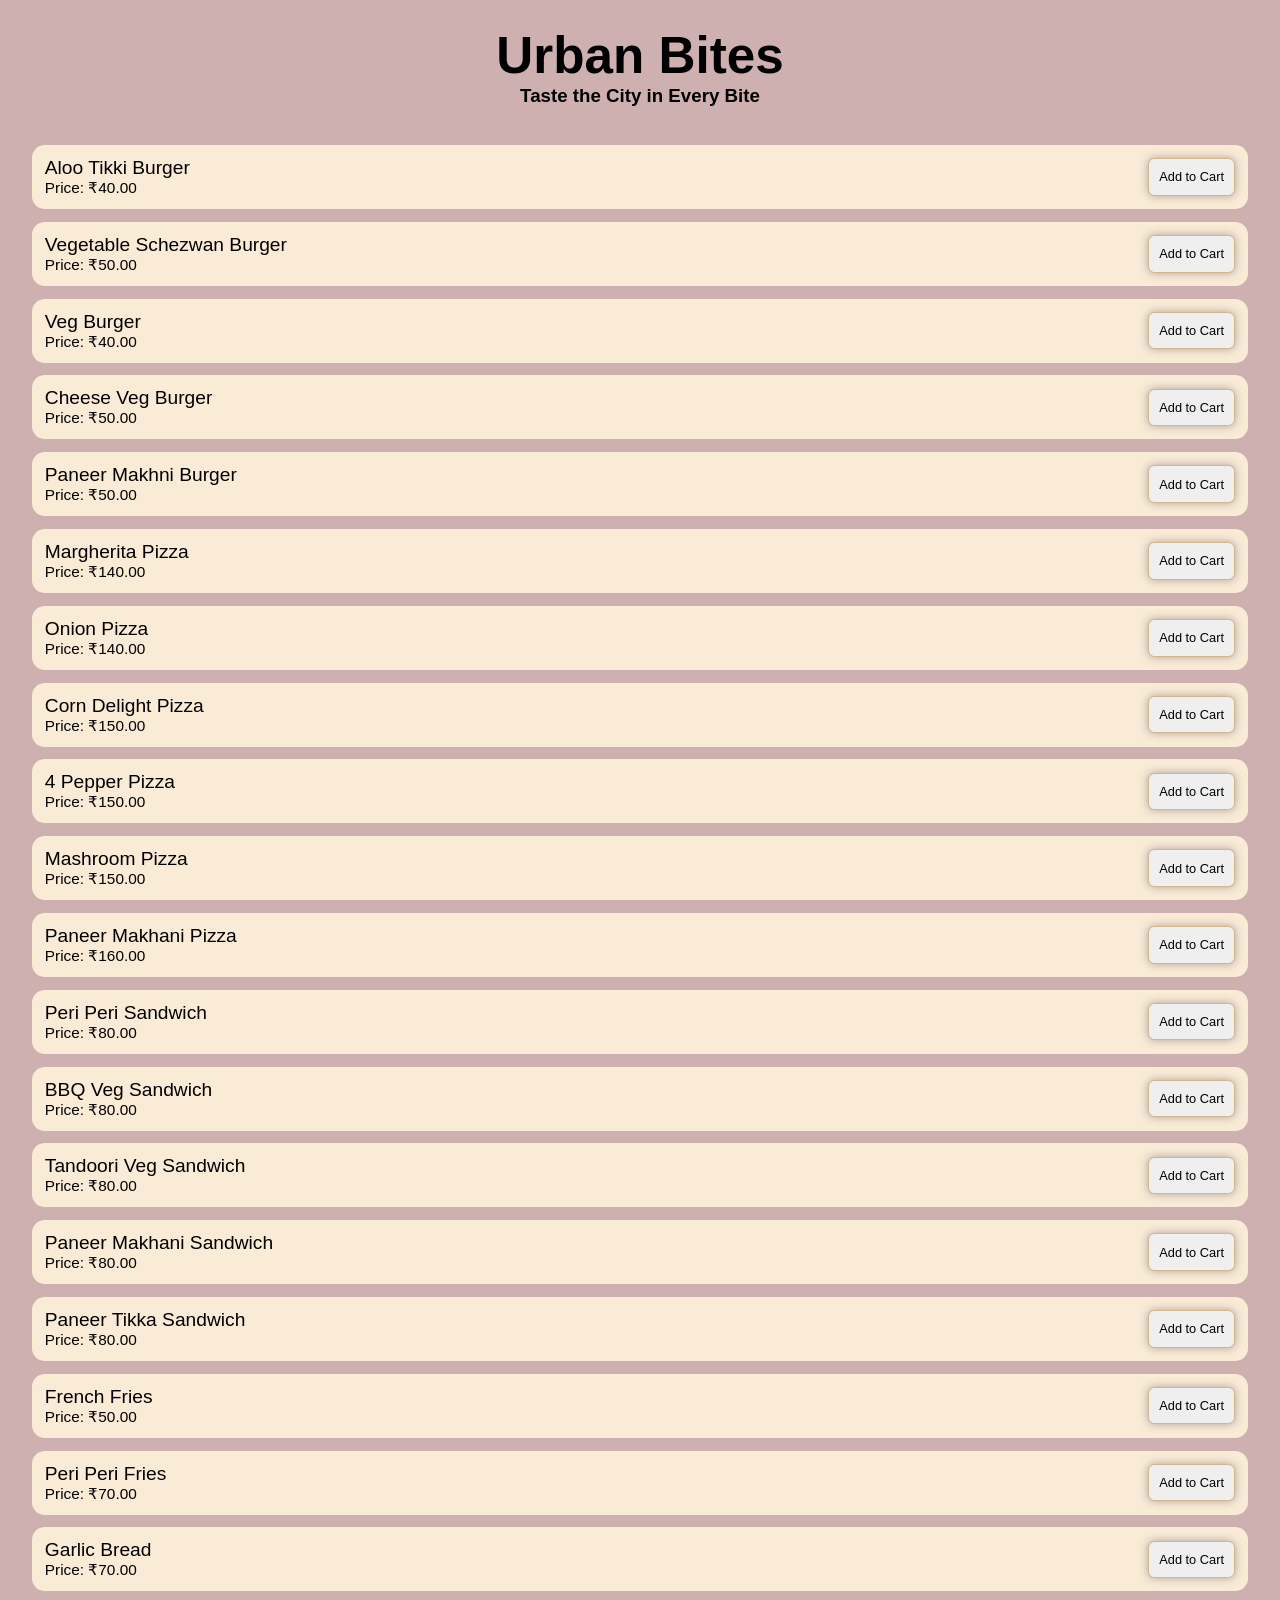
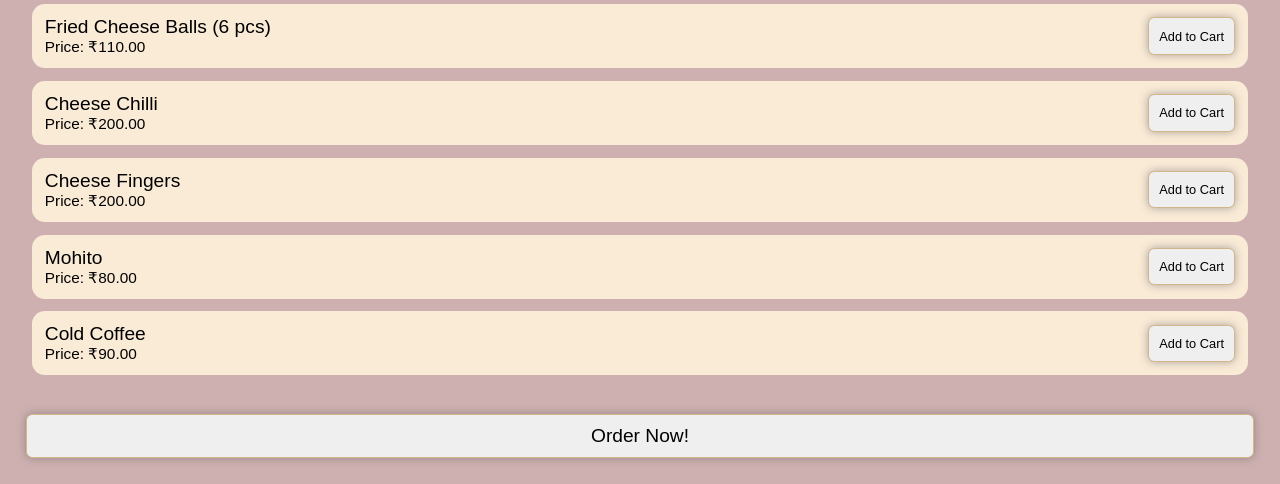
<file: index.html>
<!DOCTYPE html>
<html lang="en">
<head>
    <meta charset="UTF-8">
    <meta name="viewport" content="width=device-width, initial-scale=1.0">
    <title>Document</title>
    <link rel="stylesheet" href="style.css">
</head>
<body>
    <div class='container'>
        <div class="header">
            <h1>Urban Bites</h1>
            <h3>Taste the City in Every Bite</h3>
        </div>
        <div class="menu">
            <div id="food-items">
                
            </div>
        </div>
        <div id="order">
            <button>Order Now!</button>
        </div>
    </div>
    <script src="script.js"></script>
</body>
</html>
</file>
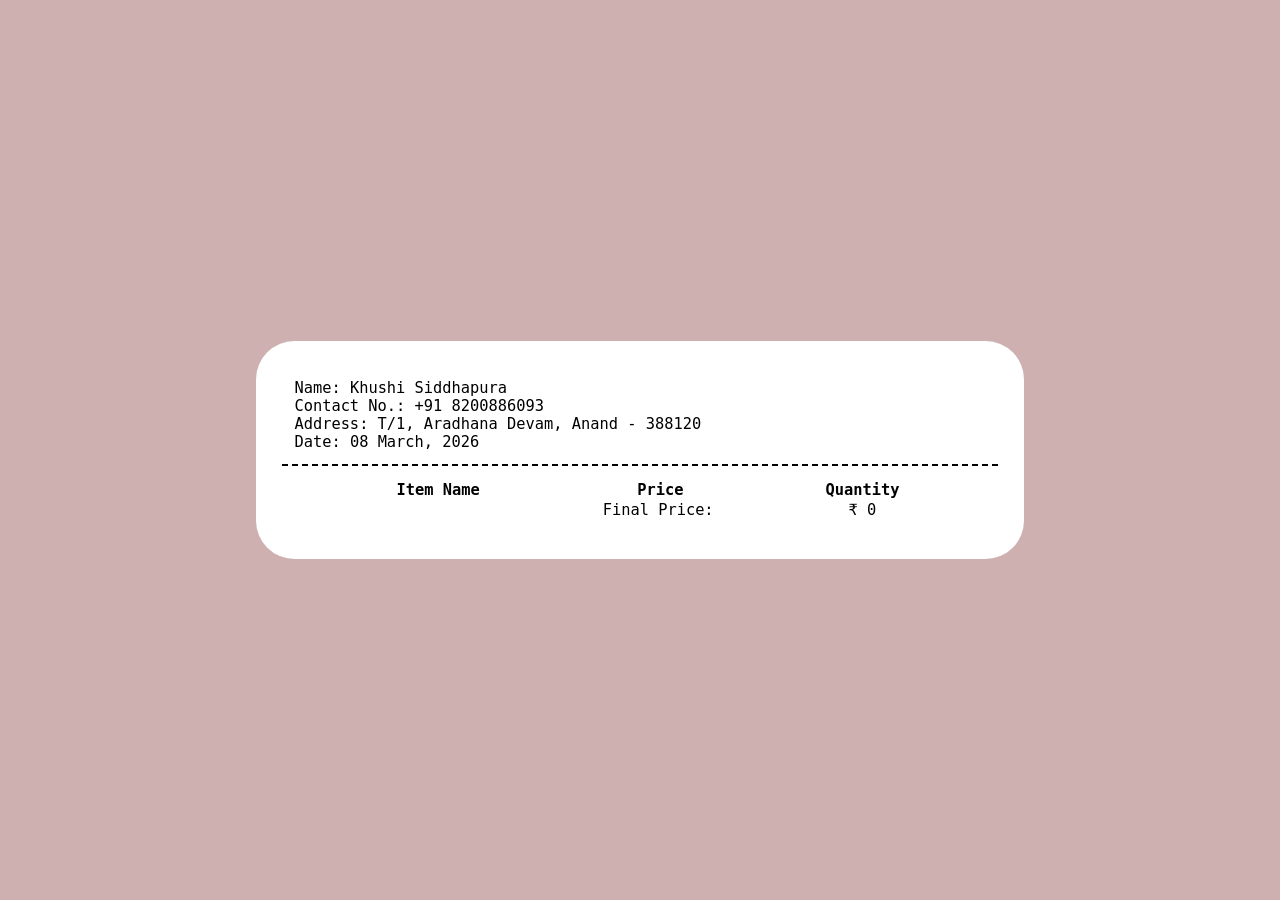
<file: order.html>
<!DOCTYPE html>
<html lang="en">
<head>
    <meta charset="UTF-8">
    <meta name="viewport" content="width=device-width, initial-scale=1.0">
    <title>Bill</title>
    <link rel="stylesheet" href="style.css">
</head>
<body>
    <div class="bill-container">
        <div class="bill">
            <div class="customer">
                <p><label for="name">Name</label><span>: Khushi Siddhapura</span></p>
                <p><label for="no">Contact No.</label><span>: +91 8200886093</span></p>
                <p><label for="add">Address</label><span>: T/1, Aradhana Devam, Anand - 388120</span></p>
                <p><label for="date">Date</label><span>: 08 March, 2026</span></p>
            </div>
            <div class="pricing">
                <table>
                    <thead>
                        <tr>
                            <th>Item Name</th>
                            <th>Price</th>
                            <th>Quantity</th>
                        </tr>
                    </thead>
                    <tbody id="billing">

                    </tbody>
                    <tr>
                        <td colspan="2" class="right">Final Price:</td>
                        <td id="total_pr">0</td>
                    </tr>
                </table>
            </div>
        </div>
    </div>
    <script src="script.js"></script>
</body>
</html>
</file>
<file: style.css>
* {
    margin: 0;
    padding: 0;
    box-sizing: border-box;
}

.container {
    background-color: rgb(206, 176, 176);
    font-family: 'Segoe UI', Tahoma, Geneva, Verdana, sans-serif;
}

.header {
    padding: 2vw;
    text-align: center;
}

.header h1 {
    font-size: 4vw;
}

.header h4 {
    font-size: 1vw;
}

.menu #food-items {
    display: flex;
    flex-direction: column;
    align-items: center;
    gap: 1vw;
    padding: 1vw;
}

.card {
    background-color: antiquewhite;
    display: flex;
    justify-content: space-between;
    align-items: center;
    height: 5vw;
    width: 95vw;
    padding: 1vw;
    border-radius: 1vw;
}

.card .details p {
    font-size: 1.2vw
}

.card .details .text {
    font-size: 1.5vw;
}

.card .btn-div button {
    padding: 0.8vw;
    border-radius: 0.5vw;
    font-size: 1vw;
    border: 1px solid rgb(211, 180, 139);
    box-shadow: 0 0 8px rgba(91, 91, 91, 0.5);
}

.card .btn-div button:hover {
    scale: 1.1;
    font-weight: bold;
}

#order {
    padding: 2vw;
}

#order button {
    width: 100%;
    padding: 0.8vw;
    border-radius: 0.5vw;
    font-size: 1.5vw;
    border: 1px solid rgb(211, 180, 139);
    box-shadow: 0 0 8px rgba(91, 91, 91, 0.5);
}

#order button:hover {
    scale: 1.02;
    font-weight: bold;
}

.bill-container {
    min-height: 100vh;
    display: flex;
    align-items: center;
    justify-content: center;
    background-color: rgb(206, 176, 176);
    font-family: monospace;
    font-size: 1.2vw;
}

.bill-container .bill {
    width: 60vw;
    background-color: white;
    border-radius: 3vw;
    padding: 2vw;
}

.bill-container .bill .customer {
    padding: 1vw;
    border-bottom: 2px dashed black;
    display: flex;
    flex-direction: column;
}

.pricing {
    padding: 1vw;
}

table {
    width: 100%;
}

table,
tr,
th,
td {
    text-align: center;
}

.left {
    text-align: left;
}

.right {
    text-align: right;
    padding-right: 2vw;
}

@media (max-width: 600px) {
    .header {
        padding: 2vh;
        text-align: center;
    }

    .header h1 {
        font-size: 4vh;
    }

    .header h4 {
        font-size: 1vh;
    }

    .menu #food-items {
        display: flex;
        flex-direction: column;
        align-items: center;
        gap: 1vh;
        padding: 1vh;
    }

    .card {
        background-color: antiquewhite;
        display: flex;
        justify-content: space-between;
        align-items: center;
        height: 5vh;
        width: 95vw;
        padding: 1vh;
        border-radius: 1vh;
    }

    .card .details p {
        font-size: 1.2vh
    }

    .card .details .text {
        font-size: 1.5vh;
    }

    .card .btn-div button {
        padding: 0.8vh;
        border-radius: 0.5vh;
        font-size: 1vh;
        border: 1px solid rgb(211, 180, 139);
        box-shadow: 0 0 8px rgba(91, 91, 91, 0.5);
    }

    .card .btn-div button:hover {
        scale: 1.1;
        font-weight: bold;
    }

    .bill-container {
        min-height: 100vh;
        display: flex;
        align-items: center;
        justify-content: center;
        background-color: rgb(206, 176, 176);
        font-family: monospace;
        font-size: 1.2vh;
    }

    .bill-container .bill {
        width: 60vh;
        background-color: white;
        border-radius: 3vh;
        padding: 2vh;
    }

    .bill-container .bill .customer {
        padding: 1vh;
        border-bottom: 2px dashed black;
        display: flex;
        flex-direction: column;
    }

    .pricing {
        padding: 1vh;
    }
}
</file>
